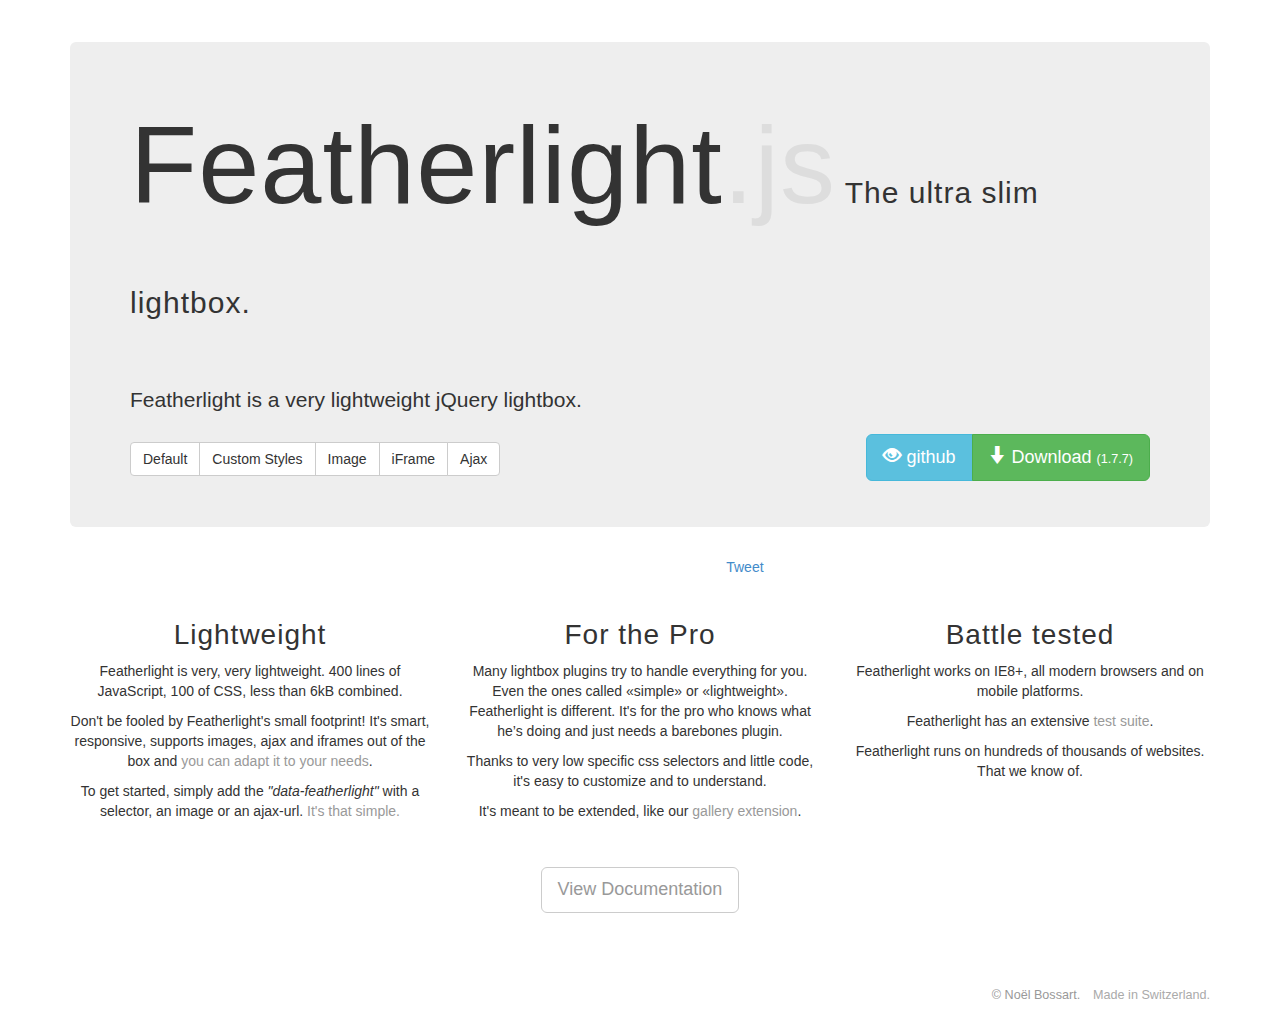
<file: js/featherlight-1.7.7/index.html>
<!DOCTYPE html>
<html>
	<head>
		<meta http-equiv="content-type" content="text/html; charset=UTF-8" />
		<title>Featherlight – The ultra slim jQuery lightbox.</title>
		<link href="assets/stylesheets/bootstrap.min.css" rel="stylesheet" />
		<link type="text/css" rel="stylesheet" href="release/featherlight.min.css" />
		<style type="text/css">
			@media all {
				.lightbox { display: none; }
				.fl-page h1,
				.fl-page h3,
				.fl-page h4 {
					font-family: 'HelveticaNeue-UltraLight', 'Helvetica Neue UltraLight', 'Helvetica Neue', Arial, Helvetica, sans-serif;
					font-weight: 100;
					letter-spacing: 1px;
				}
				.fl-page h1 { font-size: 110px; margin-bottom: 0.5em; }
				.fl-page h1 i { font-style: normal; color: #ddd; }
				.fl-page h1 span { font-size: 30px; color: #333;}
				.fl-page h3 { text-align: right; }
				.fl-page h3 { font-size: 15px; }
				.fl-page h4 { font-size: 2em; }
				.fl-page .jumbotron { margin-top: 2em; }
				.fl-page .doc { margin: 2em 0;}
				.fl-page .btn-download { float: right; }
				.fl-page .btn-default { vertical-align: bottom; }

				.fl-page .btn-lg span { font-size: 0.7em; }
				.fl-page .footer { margin-top: 3em; color: #aaa; font-size: 0.9em;}
				.fl-page .footer a { color: #999; text-decoration: none; margin-right: 0.75em;}
				.fl-page .github { margin: 2em 0; }
				.fl-page .github a { vertical-align: top; }
				.fl-page .marketing a { color: #999; }

				/* override default feather style... */
				.fixwidth {
					background: rgba(256,256,256, 0.8);
				}
				.fixwidth .featherlight-content {
					width: 500px;
					padding: 25px;
					color: #fff;
					background: #111;
				}
				.fixwidth .featherlight-close {
					color: #fff;
					background: #333;
				}

			}
			@media(max-width: 768px){
				.fl-page h1 span { display: block; }
				.fl-page .btn-download { float: none; margin-bottom: 1em; }
			}
		</style>
	</head>
	<body class="fl-page">
		<div class="container">
			<div class="jumbotron">
				<h1>Featherlight<i>.js</i><span> The ultra slim lightbox.</span></h1>
				<p class="lead">Featherlight is a very lightweight jQuery lightbox.</p>
				<div class="btn-group btn-download">
					<a class="btn btn-lg btn-info" href="https://github.com/noelboss/featherlight/">
						<i class="glyphicon glyphicon-eye-open"></i>
						github
					</a>
					<a class="btn btn-lg btn-success" href="https://github.com/noelboss/featherlight/archive/1.7.7.zip">
						<i class="glyphicon glyphicon-arrow-down"></i>
						Download <span>(1.7.7)</span>
					</a>
				</div>
				<div class="btn-group">
					<a class="btn btn-default" href="#" data-featherlight="#fl1">Default</a>
					<a class="btn btn-default" href="#" data-featherlight="#fl2" data-featherlight-variant="fixwidth">Custom Styles</a>
					<a class="btn btn-default" href="assets/images/droplets.jpg" data-featherlight="image">Image</a>
					<a class="btn btn-default" href="https://player.vimeo.com/video/33110953" data-featherlight="iframe" data-featherlight-iframe-allowfullscreen="true" data-featherlight-iframe-width="500" data-featherlight-iframe-height="281">iFrame</a>

					<a class="btn btn-default" href="index.html .ajaxcontent" data-featherlight="ajax">Ajax</a>
				</div>
			</div>
			<div class="row github text-center">
				<iframe class="github-btn" src="http://ghbtns.com/github-btn.html?user=noelboss&amp;repo=Featherlight&amp;type=watch&amp;count=true" allowtransparency="true" frameborder="0" scrolling="0" width="100px" height="20px"></iframe>
				<iframe class="github-btn" src="http://ghbtns.com/github-btn.html?user=noelboss&amp;repo=Featherlight&amp;type=fork&amp;count=true" allowtransparency="true" frameborder="0" scrolling="0" width="102px" height="20px"></iframe>
				<a href="https://twitter.com/share" class="twitter-share-button" data-counturl="noelboss.github.io/featherlight/" data-url="http://bit.ly/1hsLGpp" data-text="Featherlight – The ultra slim, responsive jQuery lightbox. It handles images, iFrames, inline- and ajax-content!
> " data-hashtags="#lightbox,#featherlight,#jQuery,#gallery,#responsive" data-dnt="true">Tweet</a>
				<script>!function(d,s,id){var js,fjs=d.getElementsByTagName(s)[0],p=/^http:/.test(d.location)?'http':'https';if(!d.getElementById(id)){js=d.createElement(s);js.id=id;js.src=p+'://platform.twitter.com/widgets.js';fjs.parentNode.insertBefore(js,fjs);}}(document, 'script', 'twitter-wjs');</script>
			</div>
			<div class="row marketing text-center">
				<div class="col-lg-4">
					<h4>Lightweight</h4>
					<p>
						Featherlight is very, very lightweight. 400 lines of JavaScript, 100 of CSS, less than 6kB combined.
					</p>
					<p>
						Don't be fooled by Featherlight's small footprint! It's smart, responsive, supports images, ajax and iframes out of the box and <a href="https://github.com/noelboss/featherlight/#configuration">you can adapt it to your needs</a>.
					</p>
					<p>
						To get started, simply add the <em>"data-featherlight"</em> with a selector, an image or an ajax-url. <a href="https://github.com/noelboss/featherlight/#usage">It's that simple.</a>
					</p>
				</div>

				<div class="col-lg-4">
					<h4>For the Pro</h4>
					<p>
						Many lightbox plugins try to handle everything for you. Even the ones called «simple» or «lightweight». Featherlight is different. It's for the pro who knows what he’s doing and just needs a barebones plugin.
					</p>
					<p>
						Thanks to very low specific css selectors and little code, it's easy to customize and to understand.
					</p>
					<p>
						It's meant to be extended, like our <a href="gallery.html">gallery extension</a>.
					</p>
				</div>
				<div class="col-lg-4">
					<h4>Battle tested</h4>
					<p>
						Featherlight works on IE8+, all modern browsers and on mobile platforms.
					</p>
					<p>
						Featherlight has an extensive <a href="https://travis-ci.org/noelboss/featherlight">test suite</a>.
					</p>
					<p>
						Featherlight runs on hundreds of thousands of websites. That we know of.
					</p>
				</div>
			</div>

			<div class="row marketing text-center">
				<div class="col-lg-3">
				</div>
				<div class="col-lg-6">
					<a class="doc btn btn-lg btn-default" href="https://github.com/noelboss/featherlight/#installation">
						View Documentation
					</a>
				</div>
				<div class="col-lg-3">
				</div>
			</div>
			<div class="footer text-right">
				<p><a href="//noelboss.com">&copy; Noël Bossart.</a> Made in Switzerland.</p>
			</div>
		</div>

		<div class="lightbox" id="fl1">
			<h2>Featherlight Default</h2>
			<p>
				This is a default featherlight lightbox.<br>
				It's flexible in height and width.<br>
				Everything that is used to display and style the box can be found in the <a href="https://github.com/noelboss/featherlight/blob/master/src/featherlight.css">featherlight.css</a> file which is pretty simple.</p>
		</div>

		<div class="lightbox" id="fl2">
			<h2>Featherlight with custom styles</h2>
			<p>It's easy to override the styling of Featherlight. All you need to do is specify an additional class in the data-featherlight-variant of the triggering element. This class will be added and you can then override everything. You can also reset all CSS: <em>$('.special').featherlight({ resetCss: true });</em>
			</p>
		</div>

		<div class="ajaxcontent lightbox">
			<h2>This Ligthbox was loaded using ajax</h2>
			<p>With <a href="https://github.com/noelboss/featherlight/#installation">little code</a>, you can build lightboxes that use custom content loaded with ajax...</p>
		</div>

		<script src="assets/javascripts/jquery-1.7.0.min.js"></script>
		<script src="release/featherlight.min.js" type="text/javascript" charset="utf-8"></script>

		<script>
			(function(i,s,o,g,r,a,m){i['GoogleAnalyticsObject']=r;i[r]=i[r]||function(){
			(i[r].q=i[r].q||[]).push(arguments)},i[r].l=1*new Date();a=s.createElement(o),
			m=s.getElementsByTagName(o)[0];a.async=1;a.src=g;m.parentNode.insertBefore(a,m)
			})(window,document,'script','//stats.g.doubleclick.net/dc.js','ga');

			ga('create', 'UA-5342062-6', 'noelboss.github.io');
			ga('send', 'pageview');
		</script>
	</body>
</html>
</file>
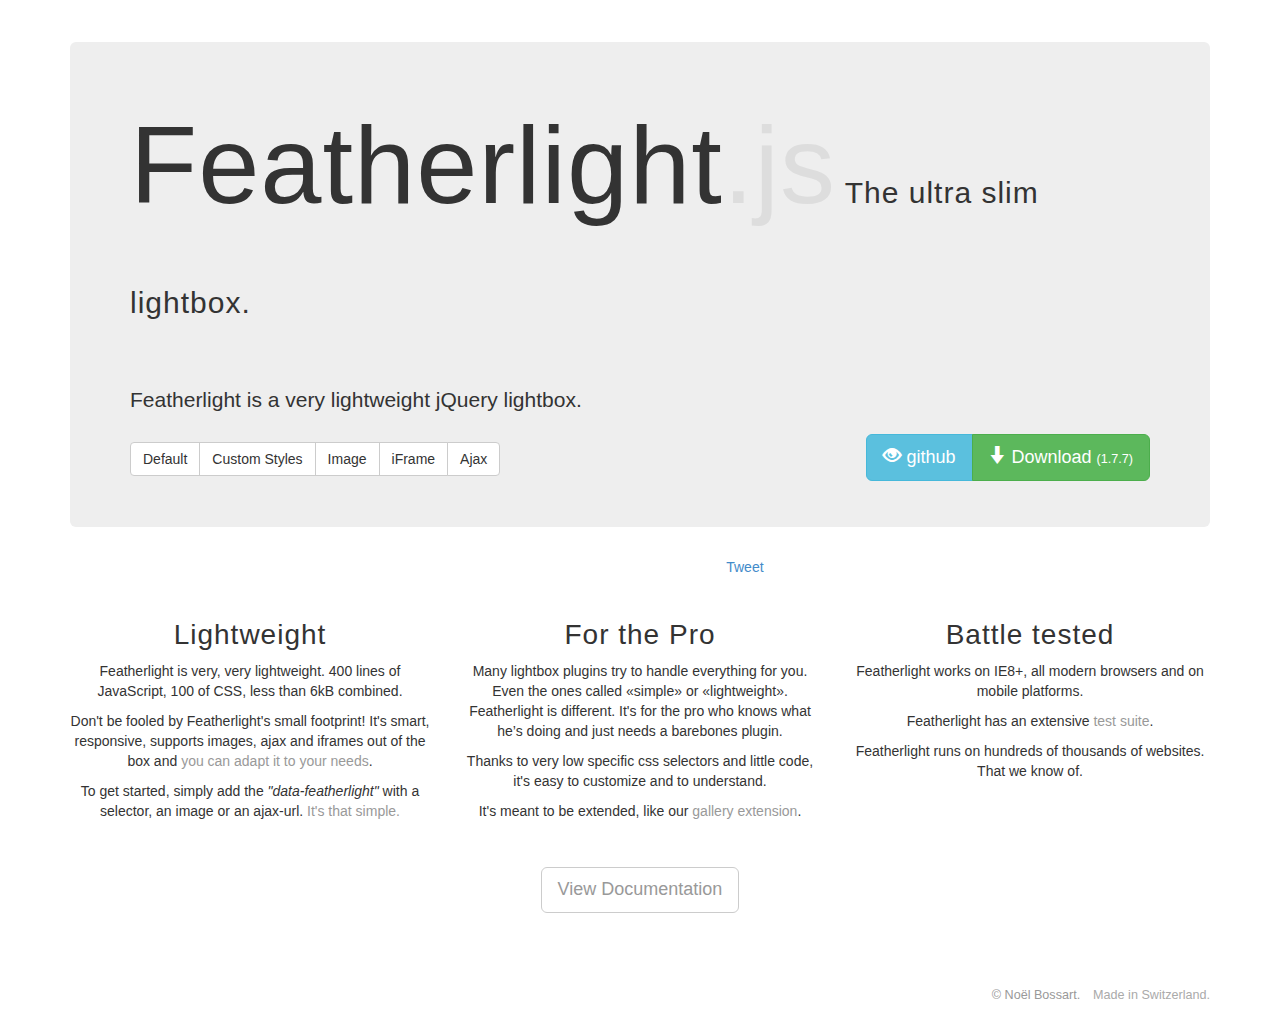
<file: js/featherlight-1.7.7/src/index.html>
<!DOCTYPE html>
<html>
	<head>
		<meta http-equiv="content-type" content="text/html; charset=UTF-8" />
		<title>Featherlight – The ultra slim jQuery lightbox.</title>
		<link href="../assets/stylesheets/bootstrap.min.css" rel="stylesheet" />
		<link type="text/css" rel="stylesheet" href="featherlight.css" />
		<style type="text/css">
			@media all {
				.lightbox { display: none; }
				.fl-page h1,
				.fl-page h3,
				.fl-page h4 {
					font-family: 'HelveticaNeue-UltraLight', 'Helvetica Neue UltraLight', 'Helvetica Neue', Arial, Helvetica, sans-serif;
					font-weight: 100;
					letter-spacing: 1px;
				}
				.fl-page h1 { font-size: 110px; margin-bottom: 0.5em; }
				.fl-page h1 i { font-style: normal; color: #ddd; }
				.fl-page h1 span { font-size: 30px; color: #333;}
				.fl-page h3 { text-align: right; }
				.fl-page h3 { font-size: 15px; }
				.fl-page h4 { font-size: 2em; }
				.fl-page .jumbotron { margin-top: 2em; }
				.fl-page .doc { margin: 2em 0;}
				.fl-page .btn-download { float: right; }
				.fl-page .btn-default { vertical-align: bottom; }

				.fl-page .btn-lg span { font-size: 0.7em; }
				.fl-page .footer { margin-top: 3em; color: #aaa; font-size: 0.9em;}
				.fl-page .footer a { color: #999; text-decoration: none; margin-right: 0.75em;}
				.fl-page .github { margin: 2em 0; }
				.fl-page .github a { vertical-align: top; }
				.fl-page .marketing a { color: #999; }

				/* override default feather style... */
				.fixwidth {
					background: rgba(256,256,256, 0.8);
				}
				.fixwidth .featherlight-content {
					width: 500px;
					padding: 25px;
					color: #fff;
					background: #111;
				}
				.fixwidth .featherlight-close {
					color: #fff;
					background: #333;
				}

			}
			@media(max-width: 768px){
				.fl-page h1 span { display: block; }
				.fl-page .btn-download { float: none; margin-bottom: 1em; }
			}
		</style>
	</head>
	<body class="fl-page">
		<div class="container">
			<div class="jumbotron">
				<h1>Featherlight<i>.js</i><span> The ultra slim lightbox.</span></h1>
				<p class="lead">Featherlight is a very lightweight jQuery lightbox.</p>
				<div class="btn-group btn-download">
					<a class="btn btn-lg btn-info" href="https://github.com/noelboss/featherlight/">
						<i class="glyphicon glyphicon-eye-open"></i>
						github
					</a>
					<a class="btn btn-lg btn-success" href="https://github.com/noelboss/featherlight/archive/master.zip">
						<i class="glyphicon glyphicon-arrow-down"></i>
						Download <span>(1.7.7)</span>
					</a>
				</div>
				<div class="btn-group">
					<a class="btn btn-default" href="#" data-featherlight="#fl1">Default</a>
					<a class="btn btn-default" href="#" data-featherlight="#fl2" data-featherlight-variant="fixwidth">Custom Styles</a>
					<a class="btn btn-default" href="../assets/images/droplets.jpg" data-featherlight="image">Image</a>
					<a class="btn btn-default" href="https://player.vimeo.com/video/33110953" data-featherlight="iframe" data-featherlight-iframe-allowfullscreen="true" data-featherlight-iframe-width="500" data-featherlight-iframe-height="281">iFrame</a>

					<a class="btn btn-default" href="index.html .ajaxcontent" data-featherlight="ajax">Ajax</a>
				</div>
			</div>
			<div class="row github text-center">
				<iframe class="github-btn" src="http://ghbtns.com/github-btn.html?user=noelboss&amp;repo=Featherlight&amp;type=watch&amp;count=true" allowtransparency="true" frameborder="0" scrolling="0" width="100px" height="20px"></iframe>
				<iframe class="github-btn" src="http://ghbtns.com/github-btn.html?user=noelboss&amp;repo=Featherlight&amp;type=fork&amp;count=true" allowtransparency="true" frameborder="0" scrolling="0" width="102px" height="20px"></iframe>
				<a href="https://twitter.com/share" class="twitter-share-button" data-counturl="noelboss.github.io/featherlight/" data-url="http://bit.ly/1hsLGpp" data-text="Featherlight – The ultra slim, responsive jQuery lightbox. It handles images, iFrames, inline- and ajax-content!
> " data-hashtags="#lightbox,#featherlight,#jQuery,#gallery,#responsive" data-dnt="true">Tweet</a>
				<script>!function(d,s,id){var js,fjs=d.getElementsByTagName(s)[0],p=/^http:/.test(d.location)?'http':'https';if(!d.getElementById(id)){js=d.createElement(s);js.id=id;js.src=p+'://platform.twitter.com/widgets.js';fjs.parentNode.insertBefore(js,fjs);}}(document, 'script', 'twitter-wjs');</script>
			</div>
			<div class="row marketing text-center">
				<div class="col-lg-4">
					<h4>Lightweight</h4>
					<p>
						Featherlight is very, very lightweight. 400 lines of JavaScript, 100 of CSS, less than 6kB combined.
					</p>
					<p>
						Don't be fooled by Featherlight's small footprint! It's smart, responsive, supports images, ajax and iframes out of the box and <a href="https://github.com/noelboss/featherlight/#configuration">you can adapt it to your needs</a>.
					</p>
					<p>
						To get started, simply add the <em>"data-featherlight"</em> with a selector, an image or an ajax-url. <a href="https://github.com/noelboss/featherlight/#usage">It's that simple.</a>
					</p>
				</div>

				<div class="col-lg-4">
					<h4>For the Pro</h4>
					<p>
						Many lightbox plugins try to handle everything for you. Even the ones called «simple» or «lightweight». Featherlight is different. It's for the pro who knows what he’s doing and just needs a barebones plugin.
					</p>
					<p>
						Thanks to very low specific css selectors and little code, it's easy to customize and to understand.
					</p>
					<p>
						It's meant to be extended, like our <a href="gallery.html">gallery extension</a>.
					</p>
				</div>
				<div class="col-lg-4">
					<h4>Battle tested</h4>
					<p>
						Featherlight works on IE8+, all modern browsers and on mobile platforms.
					</p>
					<p>
						Featherlight has an extensive <a href="https://travis-ci.org/noelboss/featherlight">test suite</a>.
					</p>
					<p>
						Featherlight runs on hundreds of thousands of websites. That we know of.
					</p>
				</div>
			</div>

			<div class="row marketing text-center">
				<div class="col-lg-3">
				</div>
				<div class="col-lg-6">
					<a class="doc btn btn-lg btn-default" href="https://github.com/noelboss/featherlight/#installation">
						View Documentation
					</a>
				</div>
				<div class="col-lg-3">
				</div>
			</div>
			<div class="footer text-right">
				<p><a href="//noelboss.com">&copy; Noël Bossart.</a> Made in Switzerland.</p>
			</div>
		</div>

		<div class="lightbox" id="fl1">
			<h2>Featherlight Default</h2>
			<p>
				This is a default featherlight lightbox.<br>
				It's flexible in height and width.<br>
				Everything that is used to display and style the box can be found in the <a href="https://github.com/noelboss/featherlight/blob/master/src/featherlight.css">featherlight.css</a> file which is pretty simple.</p>
		</div>

		<div class="lightbox" id="fl2">
			<h2>Featherlight with custom styles</h2>
			<p>It's easy to override the styling of Featherlight. All you need to do is specify an additional class in the data-featherlight-variant of the triggering element. This class will be added and you can then override everything. You can also reset all CSS: <em>$('.special').featherlight({ resetCss: true });</em>
			</p>
		</div>

		<div class="ajaxcontent lightbox">
			<h2>This Ligthbox was loaded using ajax</h2>
			<p>With <a href="https://github.com/noelboss/featherlight/#installation">little code</a>, you can build lightboxes that use custom content loaded with ajax...</p>
		</div>

		<script src="../assets/javascripts/jquery-1.7.0.min.js"></script>
		<script src="featherlight.js" type="text/javascript" charset="utf-8"></script>

		<script>
			(function(i,s,o,g,r,a,m){i['GoogleAnalyticsObject']=r;i[r]=i[r]||function(){
			(i[r].q=i[r].q||[]).push(arguments)},i[r].l=1*new Date();a=s.createElement(o),
			m=s.getElementsByTagName(o)[0];a.async=1;a.src=g;m.parentNode.insertBefore(a,m)
			})(window,document,'script','//stats.g.doubleclick.net/dc.js','ga');

			ga('create', 'UA-5342062-6', 'noelboss.github.io');
			ga('send', 'pageview');
		</script>
	</body>
</html>
</file>
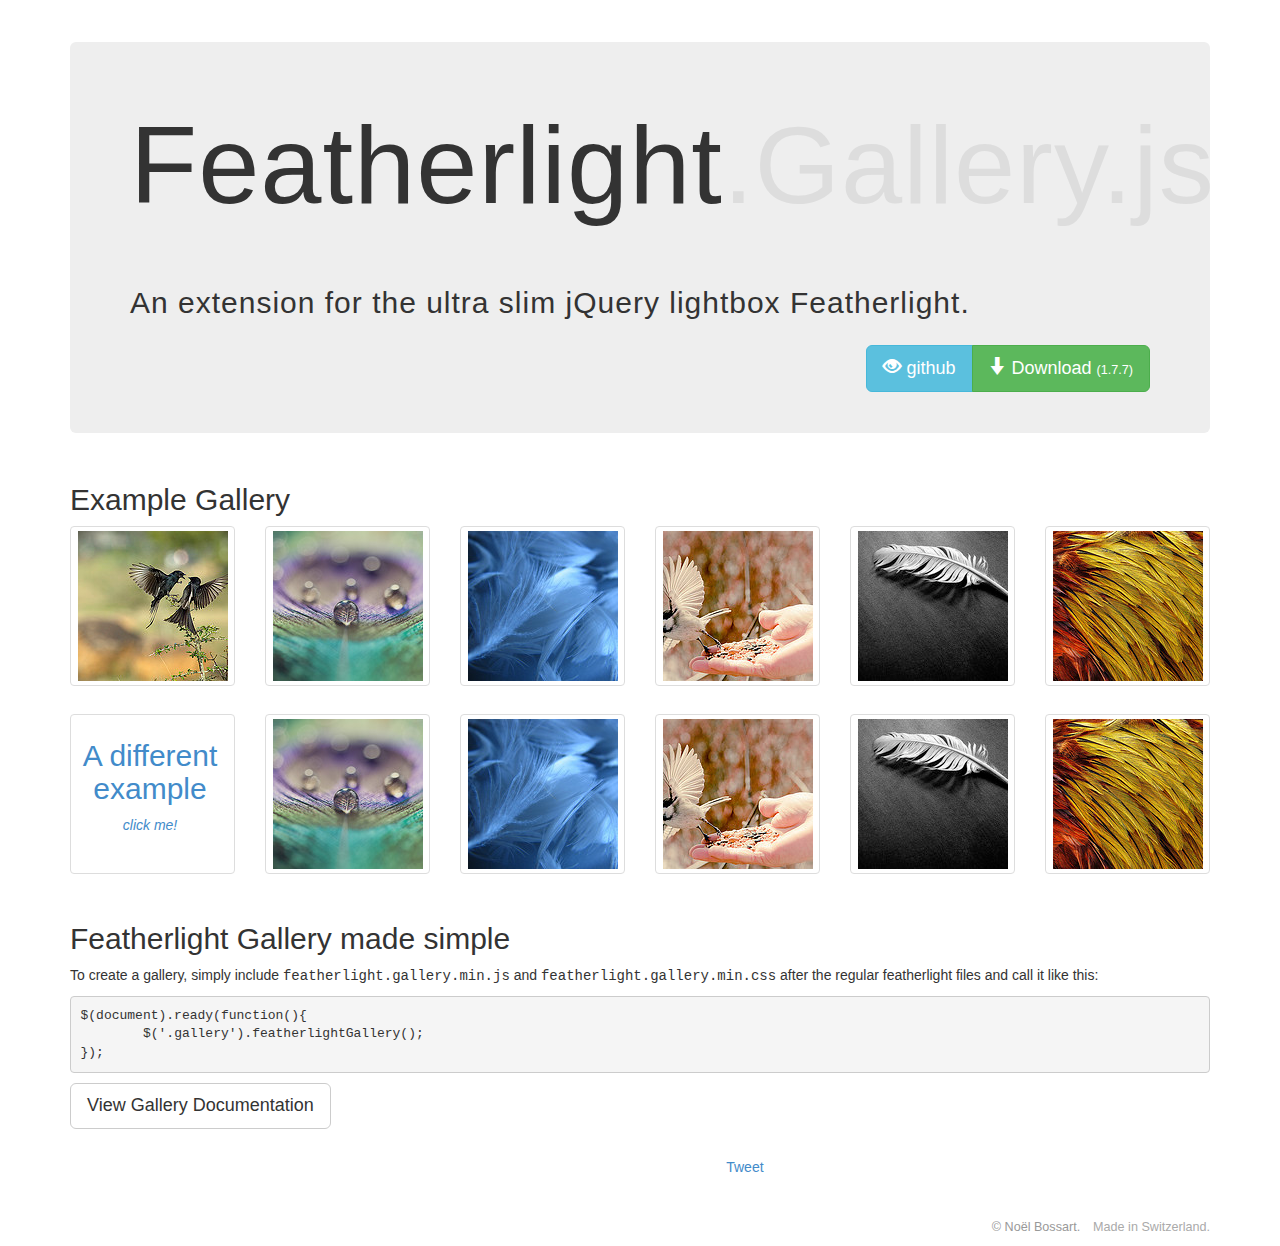
<file: js/featherlight-1.7.7/gallery.html>
<!DOCTYPE html>
<html>
	<head>
		<meta http-equiv="content-type" content="text/html; charset=UTF-8" />
		<title>Featherlight – The ultra slim jQuery lightbox.</title>
		<link href="assets/stylesheets/bootstrap.min.css" rel="stylesheet" />
		<link type="text/css" rel="stylesheet" href="release/featherlight.min.css" />
		<link type="text/css" rel="stylesheet" href="release/featherlight.gallery.min.css" />
		<style type="text/css">
			@media all {
				.lightbox { display: none; }
				.fl-page h1,
				.fl-page h3,
				.fl-page h4 {
					font-family: 'HelveticaNeue-UltraLight', 'Helvetica Neue UltraLight', 'Helvetica Neue', Arial, Helvetica, sans-serif;
					font-weight: 100;
					letter-spacing: 1px;
				}
				.fl-page h1 { font-size: 110px; margin-bottom: 0.5em; }
				.fl-page h1 i { font-style: normal; color: #ddd; }
				.fl-page h1 span { font-size: 30px; color: #333;}
				.fl-page h3 { text-align: right; }
				.fl-page h3 { font-size: 15px; }
				.fl-page h4 { font-size: 2em; }
				.fl-page .jumbotron { margin-top: 2em; }
				.fl-page .btn-download { float: right; margin-top: -40px; }
				.fl-page .btn-default { vertical-align: bottom; }

				.fl-page .row { margin-top: 2em;}

				.fl-page .btn-lg span { font-size: 0.7em; }
				.fl-page .footer { margin-top: 3em; color: #aaa; font-size: 0.9em;}
				.fl-page .footer a { color: #999; text-decoration: none; margin-right: 0.75em;}
				.fl-page .github { margin: 2em 0; }
				.fl-page .github a { vertical-align: top; }

				/* customized gallery */

				.featherlight-gallery2 {
					background: rgba(100,100,100,0.5);
				}
				.featherlight-gallery2 .featherlight-content {
					background: #000;
				}
				.featherlight-gallery2 .featherlight-next:hover,
				.featherlight-gallery2 .featherlight-previous:hover {
					background: rgba(0,0,0,0.5);
				}
				.featherlight-gallery2 .featherlight-next:hover span,
				.featherlight-gallery2 .featherlight-previous:hover span {
					font-size: 25px;
					line-height: 25px;
					margin-top: -12.5px;
					color: #fff;
				}
				.featherlight-gallery2  .featherlight-close {
					background: transparent;
					color: #fff;
					font-size: 1.2em;
				}
				.featherlight-gallery2.featherlight-last-slide .featherlight-next,
				.featherlight-gallery2.featherlight-first-slide .featherlight-previous {
					display: none;
				}

				/* text slide */
				.thumbnail a { text-decoration: none; }
				.blurb {
					display: inline-block;
					width: 150px;
					height: 150px;
				}
				.blurb h2 { text-align: center;}
				.blurb .detail { display: none;}
				.blurb .teaser {
					font-style: italic;
					text-align: center;
				}
				.featherlight .blurb {
					display: inline-block;
					width: 500px;
					height: 300px;
					color: #99f;
				}
				.featherlight .blurb .detail {
					color: #ddf;
					font-size: large;
					display: inherit;
				}
				.featherlight .blurb .teaser { display: none;}

			}
			@media(max-width: 768px){
				.fl-page h1 span { display: block; }
				.fl-page .btn-download { float: none; margin-bottom: 1em; }
			}
		</style>
	</head>
	<body class="fl-page">
		<div class="container">
			<div class="jumbotron">
				<h1>Featherlight<i>.Gallery.js</i>
					<br/><span> An extension for the ultra slim jQuery lightbox Featherlight.</span></h1>
				<div class="btn-group btn-download">
					<a class="btn btn-lg btn-info" href="https://github.com/noelboss/featherlight/">
						<i class="glyphicon glyphicon-eye-open"></i>
						github
					</a>
					<a class="btn btn-lg btn-success" href="https://github.com/noelboss/featherlight/archive/1.7.7.zip">
						<i class="glyphicon glyphicon-arrow-down"></i>
						Download <span>(1.7.7)</span>
					</a>
				</div>
			</div>


			<div class="row">
				<div class="col-lg-12">
					<h2>Example Gallery</h2>
				</div>
				<div class="col-lg-2">
					<a class="thumbnail gallery" href="assets/images/two_birds.jpg"><img src="assets/images/two_birds.thumb.jpg" /></a>
				</div>
				<div class="col-lg-2">
					<a class="thumbnail gallery" href="assets/images/droplets.jpg"><img src="assets/images/droplets.thumb.jpg" /></a>
				</div>
				<div class="col-lg-2">
					<a class="thumbnail gallery" href="assets/images/blue.jpg"><img src="assets/images/blue.thumb.jpg" /></a>
				</div>
				<div class="col-lg-2">
					<a class="thumbnail gallery" href="assets/images/feed.jpg"><img src="assets/images/feed.thumb.jpg" /></a>
				</div>
				<div class="col-lg-2">
					<a class="thumbnail gallery" href="assets/images/black.jpg"><img src="assets/images/black.thumb.jpg" /></a>
				</div>
				<div class="col-lg-2">
					<a class="thumbnail gallery" href="assets/images/red_and_yellow.jpg"><img src="assets/images/red_and_yellow.thumb.jpg" /></a>
				</div>
			</div>

			<div class="row">
				<div class="col-lg-2">
					<a class="thumbnail gallery2" href=".blurb">
						<div class="blurb">
							<h2>A different example</h2>
							<p class="teaser">click me!</p>
							<span class="detail">
								<p>Featherlight Gallery inherit all the goodies of Featherlight.</p>
								<p>In particular, the different content filters are available and a gallery can have mixed content. For example, this slide that is not an image.</p>
								<p>This gallery also demonstrates the use of a css variant.</p>
						</div>
					</a>
				</div>
				<div class="col-lg-2">
					<a class="thumbnail gallery2" href="assets/images/droplets.jpg"><img src="assets/images/droplets.thumb.jpg" /></a>
				</div>
				<div class="col-lg-2">
					<a class="thumbnail gallery2" href="assets/images/blue.jpg"><img src="assets/images/blue.thumb.jpg" /></a>
				</div>
				<div class="col-lg-2">
					<a class="thumbnail gallery2" href="assets/images/feed.jpg"><img src="assets/images/feed.thumb.jpg" /></a>
				</div>
				<div class="col-lg-2">
					<a class="thumbnail gallery2" href="assets/images/black.jpg"><img src="assets/images/black.thumb.jpg" /></a>
				</div>
				<div class="col-lg-2">
					<a class="thumbnail gallery2" href="assets/images/red_and_yellow.jpg"><img src="assets/images/red_and_yellow.thumb.jpg" /></a>
				</div>
			</div>

			<div class="row">
				<div class="col-lg-12">
					<h2>Featherlight Gallery made simple</h2>
					<p>To create a gallery, simply include <kbd>featherlight.gallery.min.js</kbd> and <kbd>featherlight.gallery.min.css</kbd> after the regular featherlight files and
						call it like this:
					</p>
					<p>
						<pre>$(document).ready(function(){
	$('.gallery').featherlightGallery();
});</pre>
					</p>

					<a class="doc btn btn-lg btn-default" href="https://github.com/noelboss/featherlight/#featherlight-gallery">
						View Gallery Documentation
					</a>
				</div>
			</div>

			<div class="row github text-center">
				<iframe class="github-btn" src="http://ghbtns.com/github-btn.html?user=noelboss&amp;repo=Featherlight&amp;type=watch&amp;count=true" allowtransparency="true" frameborder="0" scrolling="0" width="100px" height="20px"></iframe>
				<iframe class="github-btn" src="http://ghbtns.com/github-btn.html?user=noelboss&amp;repo=Featherlight&amp;type=fork&amp;count=true" allowtransparency="true" frameborder="0" scrolling="0" width="102px" height="20px"></iframe>
				<a href="https://twitter.com/share" class="twitter-share-button" data-via="noelboss" data-related="featherlight" data-dnt="true">Tweet</a>
				<script>!function(d,s,id){var js,fjs=d.getElementsByTagName(s)[0],p=/^http:/.test(d.location)?'http':'https';if(!d.getElementById(id)){js=d.createElement(s);js.id=id;js.src=p+'://platform.twitter.com/widgets.js';fjs.parentNode.insertBefore(js,fjs);}}(document, 'script', 'twitter-wjs');</script>
			</div>

			<div class="footer text-right">
				<p><a href="//noelboss.com">&copy; Noël Bossart.</a> Made in Switzerland.</p>
			</div>
		</div>

		<script src="assets/javascripts/jquery-1.7.0.min.js"></script>
		<script src="release/featherlight.min.js" type="text/javascript" charset="utf-8"></script>
		<script src="release/featherlight.gallery.min.js" type="text/javascript" charset="utf-8"></script>

		<script>
			$(document).ready(function(){
				$('.gallery').featherlightGallery({
					gallery: {
						fadeIn: 300,
						fadeOut: 300
					},
					openSpeed:    300,
					closeSpeed:   300
				});
				$('.gallery2').featherlightGallery({
					gallery: {
						next: 'next »',
						previous: '« previous'
					},
					variant: 'featherlight-gallery2'
				});
			});

			(function(i,s,o,g,r,a,m){i['GoogleAnalyticsObject']=r;i[r]=i[r]||function(){
			(i[r].q=i[r].q||[]).push(arguments)},i[r].l=1*new Date();a=s.createElement(o),
			m=s.getElementsByTagName(o)[0];a.async=1;a.src=g;m.parentNode.insertBefore(a,m)
			})(window,document,'script','//stats.g.doubleclick.net/dc.js','ga');

			ga('create', 'UA-5342062-6', 'noelboss.github.io');
			ga('send', 'pageview');
		</script>
	</body>
</html>
</file>
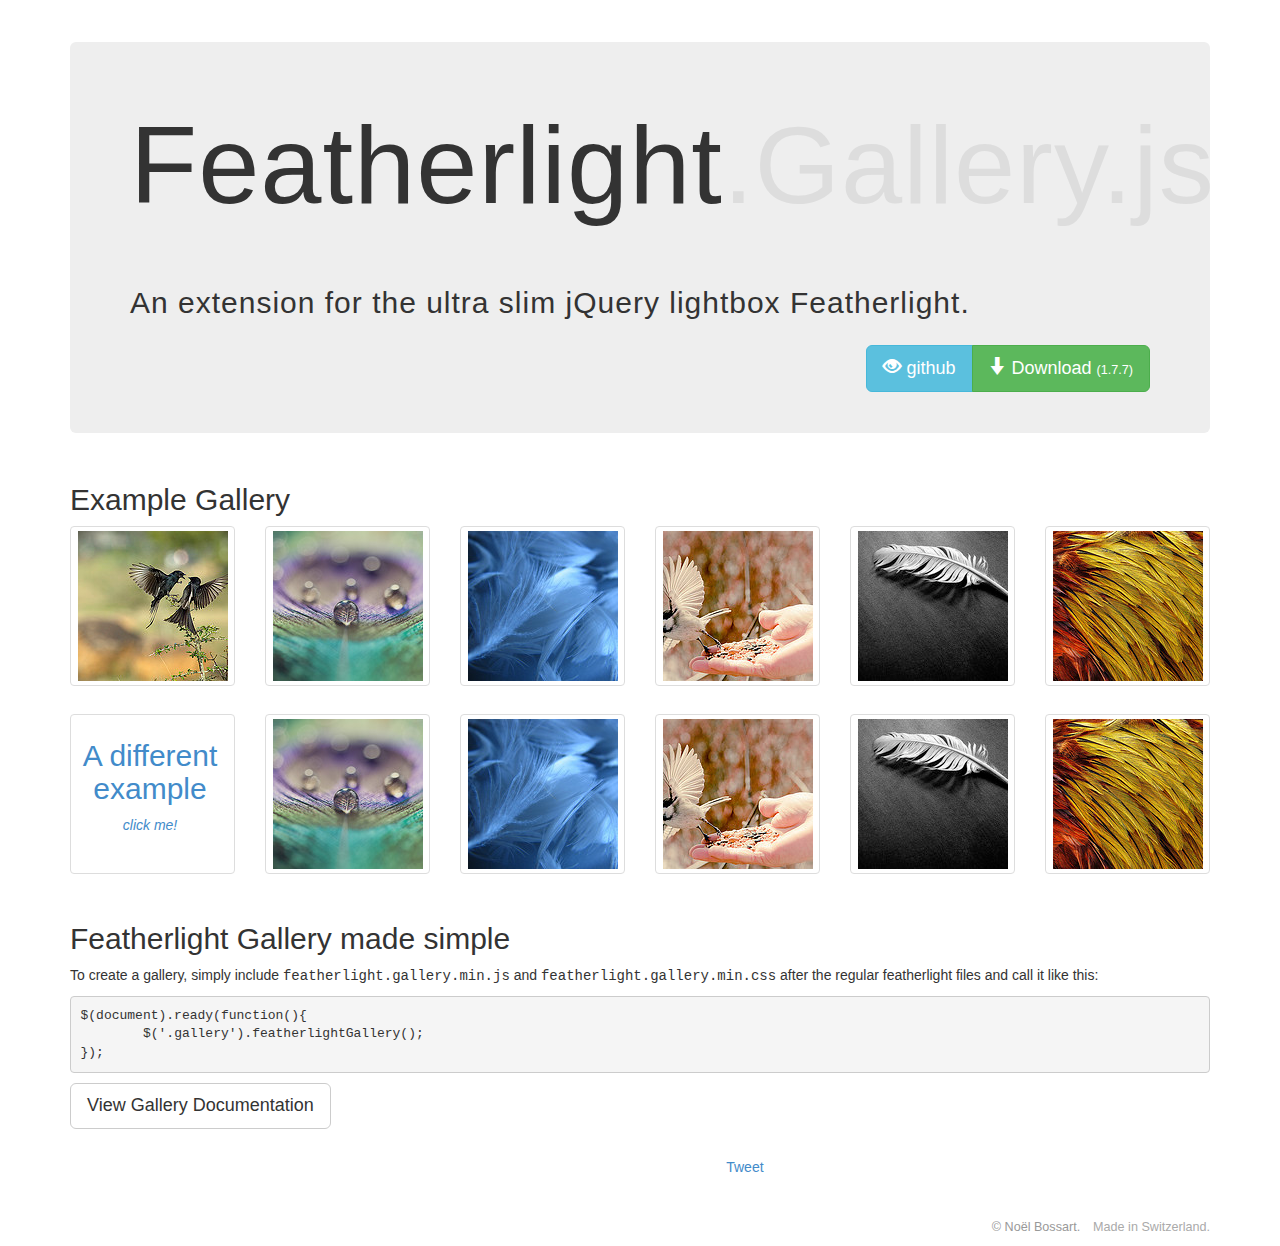
<file: js/featherlight-1.7.7/src/gallery.html>
<!DOCTYPE html>
<html>
	<head>
		<meta http-equiv="content-type" content="text/html; charset=UTF-8" />
		<title>Featherlight – The ultra slim jQuery lightbox.</title>
		<link href="../assets/stylesheets/bootstrap.min.css" rel="stylesheet" />
		<link type="text/css" rel="stylesheet" href="featherlight.css" />
		<link type="text/css" rel="stylesheet" href="featherlight.gallery.css" />
		<style type="text/css">
			@media all {
				.lightbox { display: none; }
				.fl-page h1,
				.fl-page h3,
				.fl-page h4 {
					font-family: 'HelveticaNeue-UltraLight', 'Helvetica Neue UltraLight', 'Helvetica Neue', Arial, Helvetica, sans-serif;
					font-weight: 100;
					letter-spacing: 1px;
				}
				.fl-page h1 { font-size: 110px; margin-bottom: 0.5em; }
				.fl-page h1 i { font-style: normal; color: #ddd; }
				.fl-page h1 span { font-size: 30px; color: #333;}
				.fl-page h3 { text-align: right; }
				.fl-page h3 { font-size: 15px; }
				.fl-page h4 { font-size: 2em; }
				.fl-page .jumbotron { margin-top: 2em; }
				.fl-page .btn-download { float: right; margin-top: -40px; }
				.fl-page .btn-default { vertical-align: bottom; }

				.fl-page .row { margin-top: 2em;}

				.fl-page .btn-lg span { font-size: 0.7em; }
				.fl-page .footer { margin-top: 3em; color: #aaa; font-size: 0.9em;}
				.fl-page .footer a { color: #999; text-decoration: none; margin-right: 0.75em;}
				.fl-page .github { margin: 2em 0; }
				.fl-page .github a { vertical-align: top; }

				/* customized gallery */

				.featherlight-gallery2 {
					background: rgba(100,100,100,0.5);
				}
				.featherlight-gallery2 .featherlight-content {
					background: #000;
				}
				.featherlight-gallery2 .featherlight-next:hover,
				.featherlight-gallery2 .featherlight-previous:hover {
					background: rgba(0,0,0,0.5);
				}
				.featherlight-gallery2 .featherlight-next:hover span,
				.featherlight-gallery2 .featherlight-previous:hover span {
					font-size: 25px;
					line-height: 25px;
					margin-top: -12.5px;
					color: #fff;
				}
				.featherlight-gallery2  .featherlight-close {
					background: transparent;
					color: #fff;
					font-size: 1.2em;
				}
				.featherlight-gallery2.featherlight-last-slide .featherlight-next,
				.featherlight-gallery2.featherlight-first-slide .featherlight-previous {
					display: none;
				}

				/* text slide */
				.thumbnail a { text-decoration: none; }
				.blurb {
					display: inline-block;
					width: 150px;
					height: 150px;
				}
				.blurb h2 { text-align: center;}
				.blurb .detail { display: none;}
				.blurb .teaser {
					font-style: italic;
					text-align: center;
				}
				.featherlight .blurb {
					display: inline-block;
					width: 500px;
					height: 300px;
					color: #99f;
				}
				.featherlight .blurb .detail {
					color: #ddf;
					font-size: large;
					display: inherit;
				}
				.featherlight .blurb .teaser { display: none;}

			}
			@media(max-width: 768px){
				.fl-page h1 span { display: block; }
				.fl-page .btn-download { float: none; margin-bottom: 1em; }
			}
		</style>
	</head>
	<body class="fl-page">
		<div class="container">
			<div class="jumbotron">
				<h1>Featherlight<i>.Gallery.js</i>
					<br/><span> An extension for the ultra slim jQuery lightbox Featherlight.</span></h1>
				<div class="btn-group btn-download">
					<a class="btn btn-lg btn-info" href="https://github.com/noelboss/featherlight/">
						<i class="glyphicon glyphicon-eye-open"></i>
						github
					</a>
					<a class="btn btn-lg btn-success" href="https://github.com/noelboss/featherlight/archive/master.zip">
						<i class="glyphicon glyphicon-arrow-down"></i>
						Download <span>(1.7.7)</span>
					</a>
				</div>
			</div>


			<div class="row">
				<div class="col-lg-12">
					<h2>Example Gallery</h2>
				</div>
				<div class="col-lg-2">
					<a class="thumbnail gallery" href="../assets/images/two_birds.jpg"><img src="../assets/images/two_birds.thumb.jpg" /></a>
				</div>
				<div class="col-lg-2">
					<a class="thumbnail gallery" href="../assets/images/droplets.jpg"><img src="../assets/images/droplets.thumb.jpg" /></a>
				</div>
				<div class="col-lg-2">
					<a class="thumbnail gallery" href="../assets/images/blue.jpg"><img src="../assets/images/blue.thumb.jpg" /></a>
				</div>
				<div class="col-lg-2">
					<a class="thumbnail gallery" href="../assets/images/feed.jpg"><img src="../assets/images/feed.thumb.jpg" /></a>
				</div>
				<div class="col-lg-2">
					<a class="thumbnail gallery" href="../assets/images/black.jpg"><img src="../assets/images/black.thumb.jpg" /></a>
				</div>
				<div class="col-lg-2">
					<a class="thumbnail gallery" href="../assets/images/red_and_yellow.jpg"><img src="../assets/images/red_and_yellow.thumb.jpg" /></a>
				</div>
			</div>

			<div class="row">
				<div class="col-lg-2">
					<a class="thumbnail gallery2" href=".blurb">
						<div class="blurb">
							<h2>A different example</h2>
							<p class="teaser">click me!</p>
							<span class="detail">
								<p>Featherlight Gallery inherit all the goodies of Featherlight.</p>
								<p>In particular, the different content filters are available and a gallery can have mixed content. For example, this slide that is not an image.</p>
								<p>This gallery also demonstrates the use of a css variant.</p>
						</div>
					</a>
				</div>
				<div class="col-lg-2">
					<a class="thumbnail gallery2" href="../assets/images/droplets.jpg"><img src="../assets/images/droplets.thumb.jpg" /></a>
				</div>
				<div class="col-lg-2">
					<a class="thumbnail gallery2" href="../assets/images/blue.jpg"><img src="../assets/images/blue.thumb.jpg" /></a>
				</div>
				<div class="col-lg-2">
					<a class="thumbnail gallery2" href="../assets/images/feed.jpg"><img src="../assets/images/feed.thumb.jpg" /></a>
				</div>
				<div class="col-lg-2">
					<a class="thumbnail gallery2" href="../assets/images/black.jpg"><img src="../assets/images/black.thumb.jpg" /></a>
				</div>
				<div class="col-lg-2">
					<a class="thumbnail gallery2" href="../assets/images/red_and_yellow.jpg"><img src="../assets/images/red_and_yellow.thumb.jpg" /></a>
				</div>
			</div>

			<div class="row">
				<div class="col-lg-12">
					<h2>Featherlight Gallery made simple</h2>
					<p>To create a gallery, simply include <kbd>featherlight.gallery.min.js</kbd> and <kbd>featherlight.gallery.min.css</kbd> after the regular featherlight files and
						call it like this:
					</p>
					<p>
						<pre>$(document).ready(function(){
	$('.gallery').featherlightGallery();
});</pre>
					</p>

					<a class="doc btn btn-lg btn-default" href="https://github.com/noelboss/featherlight/#featherlight-gallery">
						View Gallery Documentation
					</a>
				</div>
			</div>

			<div class="row github text-center">
				<iframe class="github-btn" src="http://ghbtns.com/github-btn.html?user=noelboss&amp;repo=Featherlight&amp;type=watch&amp;count=true" allowtransparency="true" frameborder="0" scrolling="0" width="100px" height="20px"></iframe>
				<iframe class="github-btn" src="http://ghbtns.com/github-btn.html?user=noelboss&amp;repo=Featherlight&amp;type=fork&amp;count=true" allowtransparency="true" frameborder="0" scrolling="0" width="102px" height="20px"></iframe>
				<a href="https://twitter.com/share" class="twitter-share-button" data-via="noelboss" data-related="featherlight" data-dnt="true">Tweet</a>
				<script>!function(d,s,id){var js,fjs=d.getElementsByTagName(s)[0],p=/^http:/.test(d.location)?'http':'https';if(!d.getElementById(id)){js=d.createElement(s);js.id=id;js.src=p+'://platform.twitter.com/widgets.js';fjs.parentNode.insertBefore(js,fjs);}}(document, 'script', 'twitter-wjs');</script>
			</div>

			<div class="footer text-right">
				<p><a href="//noelboss.com">&copy; Noël Bossart.</a> Made in Switzerland.</p>
			</div>
		</div>

		<script src="../assets/javascripts/jquery-1.7.0.min.js"></script>
		<script src="featherlight.js" type="text/javascript" charset="utf-8"></script>
		<script src="featherlight.gallery.js" type="text/javascript" charset="utf-8"></script>

		<script>
			$(document).ready(function(){
				$('.gallery').featherlightGallery({
					gallery: {
						fadeIn: 300,
						fadeOut: 300
					},
					openSpeed:    300,
					closeSpeed:   300
				});
				$('.gallery2').featherlightGallery({
					gallery: {
						next: 'next »',
						previous: '« previous'
					},
					variant: 'featherlight-gallery2'
				});
			});

			(function(i,s,o,g,r,a,m){i['GoogleAnalyticsObject']=r;i[r]=i[r]||function(){
			(i[r].q=i[r].q||[]).push(arguments)},i[r].l=1*new Date();a=s.createElement(o),
			m=s.getElementsByTagName(o)[0];a.async=1;a.src=g;m.parentNode.insertBefore(a,m)
			})(window,document,'script','//stats.g.doubleclick.net/dc.js','ga');

			ga('create', 'UA-5342062-6', 'noelboss.github.io');
			ga('send', 'pageview');
		</script>
	</body>
</html>
</file>
<file: js/featherlight-1.7.7/release/featherlight.min.css>
/**
 * Featherlight - ultra slim jQuery lightbox
 * Version 1.7.7 - http://noelboss.github.io/featherlight/
 *
 * Copyright 2017, Noël Raoul Bossart (http://www.noelboss.com)
 * MIT Licensed.
**/
@media all{.featherlight{display:none;position:fixed;top:0;right:0;bottom:0;left:0;z-index:2147483647;text-align:center;white-space:nowrap;cursor:pointer;background:#333;background:rgba(0,0,0,0)}.featherlight:last-of-type{background:rgba(0,0,0,.8)}.featherlight:before{content:'';display:inline-block;height:100%;vertical-align:middle}.featherlight .featherlight-content{position:relative;text-align:left;vertical-align:middle;display:inline-block;overflow:auto;padding:25px 25px 0;border-bottom:25px solid transparent;margin-left:5%;margin-right:5%;max-height:95%;background:#fff;cursor:auto;white-space:normal}.featherlight .featherlight-inner{display:block}.featherlight link.featherlight-inner,.featherlight script.featherlight-inner,.featherlight style.featherlight-inner{display:none}.featherlight .featherlight-close-icon{position:absolute;z-index:9999;top:0;right:0;line-height:25px;width:25px;cursor:pointer;text-align:center;font-family:Arial,sans-serif;background:#fff;background:rgba(255,255,255,.3);color:#000;border:0;padding:0}.featherlight .featherlight-close-icon::-moz-focus-inner{border:0;padding:0}.featherlight .featherlight-image{width:100%}.featherlight-iframe .featherlight-content{border-bottom:0;padding:0;-webkit-overflow-scrolling:touch;overflow-y:scroll}.featherlight iframe{border:0}.featherlight *{-webkit-box-sizing:border-box;-moz-box-sizing:border-box;box-sizing:border-box}}@media only screen and (max-width:1024px){.featherlight .featherlight-content{margin-left:0;margin-right:0;max-height:98%;padding:10px 10px 0;border-bottom:10px solid transparent}}
</file>
<file: js/featherlight-1.7.7/src/featherlight.css>
/**
 * Featherlight – ultra slim jQuery lightbox
 * Version 1.7.7 - http://noelboss.github.io/featherlight/
 *
 * Copyright 2017, Noël Raoul Bossart (http://www.noelboss.com)
 * MIT Licensed.
**/
@media all {
	.featherlight {
		display: none;

		/* dimensions: spanning the background from edge to edge */
		position:fixed;
		top: 0; right: 0; bottom: 0; left: 0;
		z-index: 2147483647; /* z-index needs to be >= elements on the site. */

		/* position: centering content */
		text-align: center;

		/* insures that the ::before pseudo element doesn't force wrap with fixed width content; */
		white-space: nowrap;

		/* styling */
		cursor: pointer;
		background: #333;
		/* IE8 "hack" for nested featherlights */
		background: rgba(0, 0, 0, 0);
	}

	/* support for nested featherlights. Does not work in IE8 (use JS to fix) */
	.featherlight:last-of-type {
		background: rgba(0, 0, 0, 0.8);
	}

	.featherlight:before {
		/* position: trick to center content vertically */
		content: '';
		display: inline-block;
		height: 100%;
		vertical-align: middle;
	}

	.featherlight .featherlight-content {
		/* make content container for positioned elements (close button) */
		position: relative;

		/* position: centering vertical and horizontal */
		text-align: left;
		vertical-align: middle;
		display: inline-block;

		/* dimensions: cut off images */
		overflow: auto;
		padding: 25px 25px 0;
		border-bottom: 25px solid transparent;

		/* dimensions: handling large content */
		margin-left: 5%;
		margin-right: 5%;
		max-height: 95%;

		/* styling */
		background: #fff;
		cursor: auto;

		/* reset white-space wrapping */
		white-space: normal;
	}

	/* contains the content */
	.featherlight .featherlight-inner {
		/* make sure its visible */
		display: block;
	}

	/* don't show these though */
	.featherlight script.featherlight-inner,
	.featherlight link.featherlight-inner,
	.featherlight style.featherlight-inner {
		display: none;
	}

	.featherlight .featherlight-close-icon {
		/* position: centering vertical and horizontal */
		position: absolute;
		z-index: 9999;
		top: 0;
		right: 0;

		/* dimensions: 25px x 25px */
		line-height: 25px;
		width: 25px;

		/* styling */
		cursor: pointer;
		text-align: center;
		font-family: Arial, sans-serif;
		background: #fff; /* Set the background in case it overlaps the content */
		background: rgba(255, 255, 255, 0.3);
		color: #000;
		border: none;
		padding: 0;
	}

	/* See http://stackoverflow.com/questions/16077341/how-to-reset-all-default-styles-of-the-html5-button-element */
	.featherlight .featherlight-close-icon::-moz-focus-inner {
		border: 0;
		padding: 0;
	}

	.featherlight .featherlight-image {
		/* styling */
		width: 100%;
	}


	.featherlight-iframe .featherlight-content {
		/* removed the border for image croping since iframe is edge to edge */
		border-bottom: 0;
		padding: 0;
		-webkit-overflow-scrolling: touch;
		overflow-y: scroll;
	}

	.featherlight iframe {
		/* styling */
		border: none;
	}

	.featherlight * { /* See https://github.com/noelboss/featherlight/issues/42 */
		-webkit-box-sizing: border-box;
		-moz-box-sizing: border-box;
		box-sizing: border-box;
	}
}

/* handling phones and small screens */
@media only screen and (max-width: 1024px) {
	.featherlight .featherlight-content {
		/* dimensions: maximize lightbox with for small screens */
		margin-left: 0;
		margin-right: 0;
		max-height: 98%;

		padding: 10px 10px 0;
		border-bottom: 10px solid transparent;
	}
}
</file>
<file: js/featherlight-1.7.7/release/featherlight.gallery.min.css>
/**
 * Featherlight Gallery – an extension for the ultra slim jQuery lightbox
 * Version 1.7.7 - http://noelboss.github.io/featherlight/
 *
 * Copyright 2017, Noël Raoul Bossart (http://www.noelboss.com)
 * MIT Licensed.
**/
@media all{.featherlight-next,.featherlight-previous{display:block;position:absolute;top:25px;right:25px;bottom:0;left:80%;cursor:pointer;-webkit-touch-callout:none;-webkit-user-select:none;-khtml-user-select:none;-moz-user-select:none;-ms-user-select:none;user-select:none;background:rgba(0,0,0,0)}.featherlight-previous{left:25px;right:80%}.featherlight-next:hover,.featherlight-previous:hover{background:rgba(255,255,255,.25)}.featherlight-next span,.featherlight-previous span{display:none;position:absolute;top:50%;left:5%;width:82%;text-align:center;font-size:80px;line-height:80px;margin-top:-40px;text-shadow:0 0 5px #fff;color:#fff;font-style:normal;font-weight:400}.featherlight-next span{right:5%;left:auto}.featherlight-next:hover span,.featherlight-previous:hover span{display:inline-block}.featherlight-first-slide.featherlight-last-slide .featherlight-next,.featherlight-first-slide.featherlight-last-slide .featherlight-previous,.featherlight-loading .featherlight-next,.featherlight-loading .featherlight-previous,.featherlight-swipe-aware .featherlight-next,.featherlight-swipe-aware .featherlight-previous{display:none}}@media only screen and (max-device-width:1024px){.featherlight-next:hover,.featherlight-previous:hover{background:0 0}.featherlight-next span,.featherlight-previous span{display:block}}@media only screen and (max-width:1024px){.featherlight-next,.featherlight-previous{top:10px;right:10px;left:85%}.featherlight-previous{left:10px;right:85%}.featherlight-next span,.featherlight-previous span{margin-top:-30px;font-size:40px}}
</file>
<file: js/featherlight-1.7.7/src/featherlight.gallery.css>
/**
 * Featherlight Gallery – an extension for the ultra slim jQuery lightbox
 * Version 1.7.7 - http://noelboss.github.io/featherlight/
 *
 * Copyright 2017, Noël Raoul Bossart (http://www.noelboss.com)
 * MIT Licensed.
**/
@media all {
	.featherlight-next,
	.featherlight-previous {
		display: block;
		position: absolute;
		top: 25px;
		right: 25px;
		bottom: 0;
		left: 80%;
		cursor: pointer;
		/* preventing text selection */
		-webkit-touch-callout: none;
		-webkit-user-select: none;
		-khtml-user-select: none;
		-moz-user-select: none;
		-ms-user-select: none;
		user-select: none;
		/* IE9 hack, otherwise navigation doesn't appear */
		background: rgba(0,0,0,0);
	}

	.featherlight-previous {
		left: 25px;
		right: 80%;
	}

	.featherlight-next:hover,
	.featherlight-previous:hover {
		background: rgba(255,255,255,0.25);
	}


	.featherlight-next span,
	.featherlight-previous span {
		display: none;
		position: absolute;

		top: 50%;
		left: 5%;
		width: 82%;

		/* center horizontally */
		text-align: center;

		font-size: 80px;
		line-height: 80px;

		/* center vertically */
		margin-top: -40px;

		text-shadow: 0px 0px 5px #fff;
		color: #fff;
		font-style: normal;
		font-weight: normal;
	}
	.featherlight-next span {
		right: 5%;
		left: auto;
	}


	.featherlight-next:hover span,
	.featherlight-previous:hover span {
		display: inline-block;
	}

	.featherlight-swipe-aware .featherlight-next,
	.featherlight-swipe-aware .featherlight-previous {
		display: none;
	}

	/* Hide navigation while loading */
	.featherlight-loading .featherlight-previous, .featherlight-loading .featherlight-next {
		display:none;
	}

	/* Hide navigation in case of single image */
	.featherlight-first-slide.featherlight-last-slide .featherlight-previous,
	.featherlight-first-slide.featherlight-last-slide .featherlight-next {
		display:none;
	}
}

/* Always display arrows on touch devices */
@media only screen and (max-device-width: 1024px){
	.featherlight-next:hover,
	.featherlight-previous:hover {
		background: none;
	}
	.featherlight-next span,
	.featherlight-previous span {
		display: block;
	}
}

/* handling phones and small screens */
@media only screen and (max-width: 1024px) {
	.featherlight-next,
	.featherlight-previous {
		top: 10px;
		right: 10px;
		left: 85%;
	}

	.featherlight-previous {
		left: 10px;
		right: 85%;
	}

	.featherlight-next span,
	.featherlight-previous span {
		margin-top: -30px;
		font-size: 40px;
	}
}
</file>
